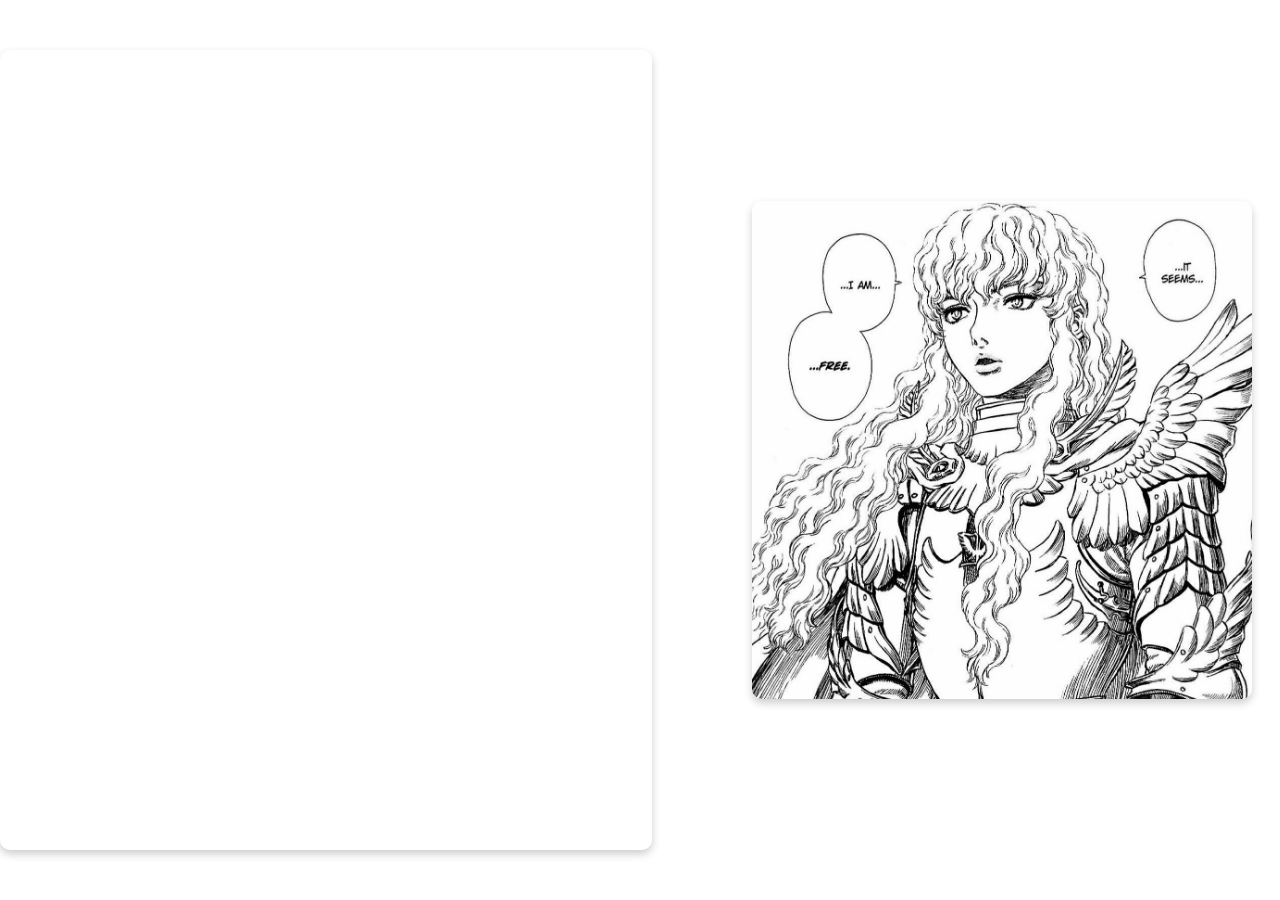
<file: Project3.html>
<!DOCTYPE html>
<html lang="en">
<head>
    <meta charset="UTF-8">
    <meta name="viewport" content="width=device-width, initial-scale=1.0">
    <title>Document</title>
    <link rel="stylesheet" href="css/project3.css">
</head>
<body>

    <script src="https://cdn.lottielab.com/s/lottie-player@1.x/player-web.min.js"></script>
<lottie-player src="https://cdn.lottielab.com/l/EtrEnj9rCVgatw.json" loop autoplay></lottie-player>

<img src="assets/griffither.jpg" alt="griffith">


</body>
</html>
</file>
<file: css/project3.css>
body {
    display: flex;
    justify-content: center;
    align-items: center;
    height: 100vh;
    background-color: #ffffff;
    font-family: Arial, sans-serif;
    margin: 0;
}

lottie-player {
    width: 800px;
    height: 800px;
    box-shadow: 0 4px 8px rgba(0, 0, 0, 0.2); 
    border-radius: 10px; 
}
img {
    width: 500px; 
    margin-right: 28px; 
    margin-left: 100px;
    border-radius: 10px; 
    box-shadow: 0 4px 8px rgba(0, 0, 0, 0.2); 
}
</file>
